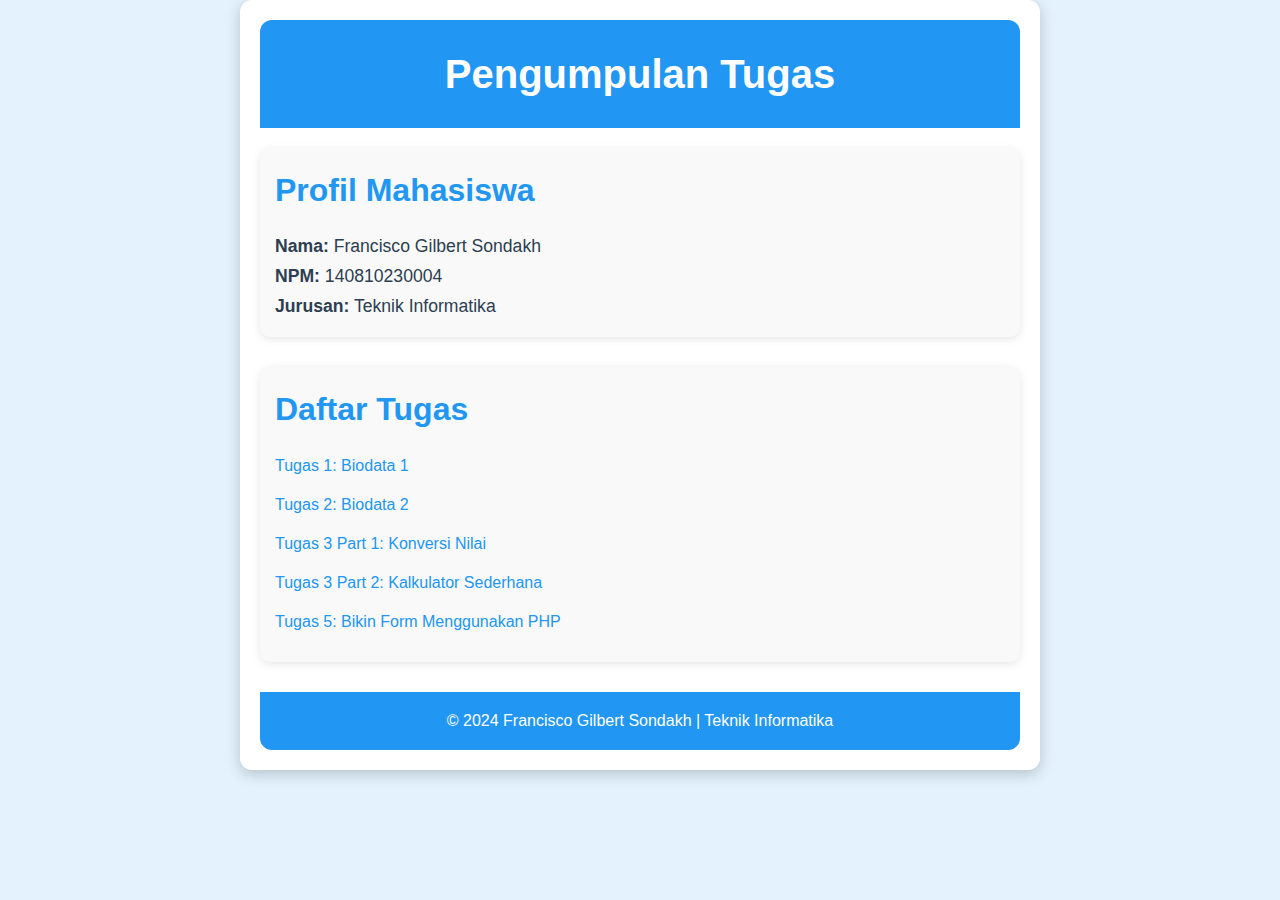
<file: index.html>
<!DOCTYPE html>
<html lang="id">
<head>
    <meta charset="UTF-8">
    <meta name="viewport" content="width=device-width, initial-scale=1.0">
    <title>Pengumpulan Tugas</title>
    <link rel="stylesheet" href="myStyle.css">
</head>
<body>
    <div class="container">
        <header class="header">
            <h1>Pengumpulan Tugas</h1>
        </header>

        <main class="main-content">
            <section class="profile-section">
                <h2>Profil Mahasiswa</h2>
                <div class="profile-info">
                    <p><strong>Nama:</strong> Francisco Gilbert Sondakh</p>
                    <p><strong>NPM:</strong> 140810230004</p>
                    <p><strong>Jurusan:</strong> Teknik Informatika</p>
                </div>
            </section>

            <section class="assignments-section">
                <h2>Daftar Tugas</h2>
                <ul class="assignments-list">
                    <li>
                        <a href="./tugas 1/tugas1.html" target="_blank">Tugas 1: Biodata 1</a>
                    </li>
                    <li>
                        <a href="./tugas 2/biodata.html" target="_blank">Tugas 2: Biodata 2</a>
                    </li>
                    <li>
                        <a href="./tugas 3/soal 1/penilaian.html" target="_blank">Tugas 3 Part 1: Konversi Nilai</a>
                    </li>
                    <li>
                        <a href="./tugas 3/soal 2/calculator.html" target="_blank">Tugas 3 Part 2: Kalkulator Sederhana</a>
                    </li>
                    <li>
                        <a href="https://github.com/NoelianYT/tugas-5-pemweb-francisco-gilbert-sondakh-140810230004.git" target="_blank">Tugas 5: Bikin Form Menggunakan PHP</a>
                    </li>
                </ul>
            </section>
        </main>

        <footer class="footer">
            <p>&copy; 2024 Francisco Gilbert Sondakh | Teknik Informatika</p>
        </footer>
    </div>
</body>
</html>
</file>
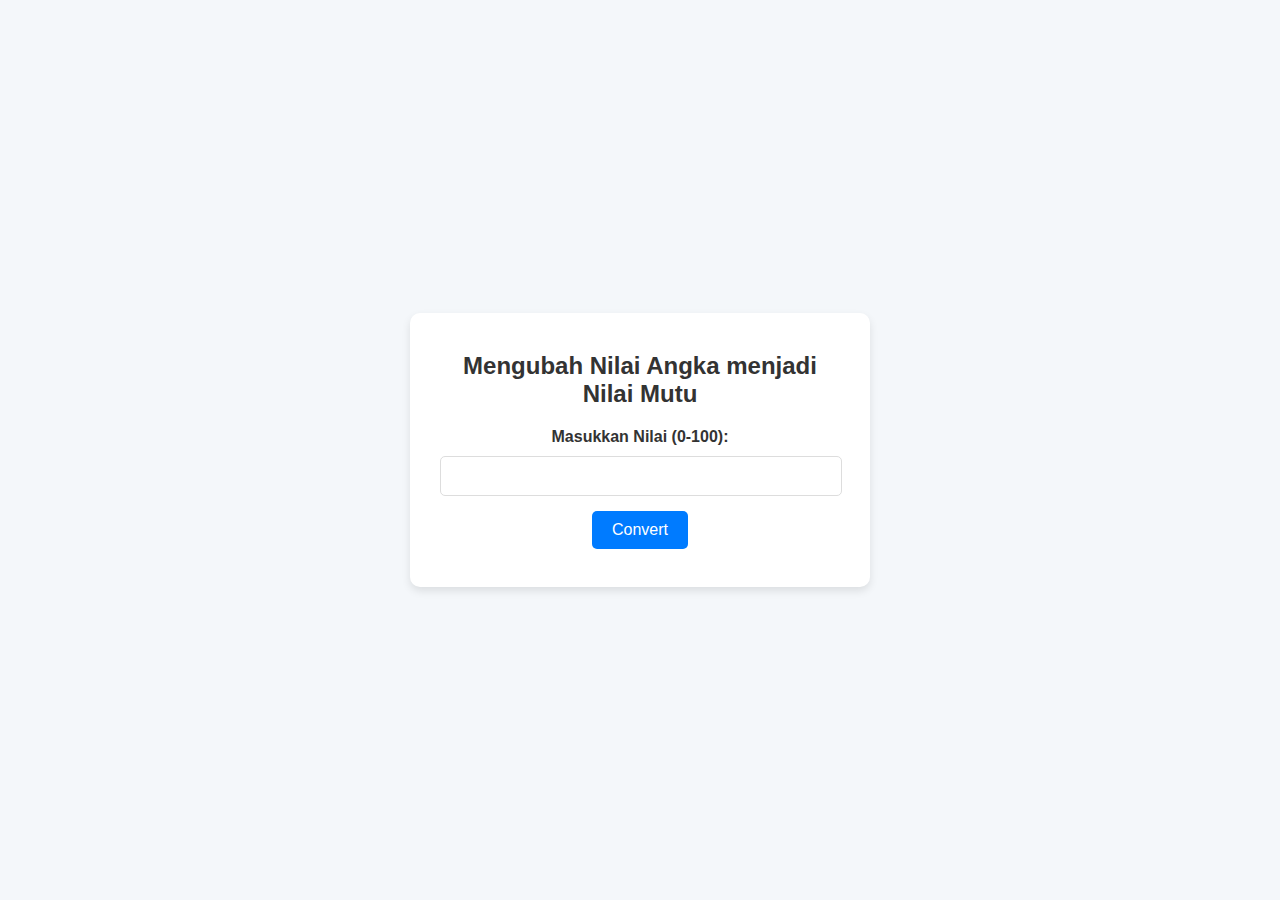
<file: tugas 3/soal 1/penilaian.html>
<!DOCTYPE html>
<html lang="en">
<head>
    <meta charset="UTF-8">
    <meta name="viewport" content="width=device-width, initial-scale=1.0">
    <title>Pengubah Nilai</title>
    <link rel="stylesheet" href="myStyles.css">
</head>
<body>
    <div class="container">
        <h2>Mengubah Nilai Angka menjadi Nilai Mutu</h2>
        <label for="gradeInput">Masukkan Nilai (0-100):</label>
        <input type="number" id="gradeInput" min="0" max="100">
        <button onclick="convertGrade()">Convert</button>
        <p id="result"></p>
    </div>    
    <script src="script.js"></script>
</body>
</html>
</file>
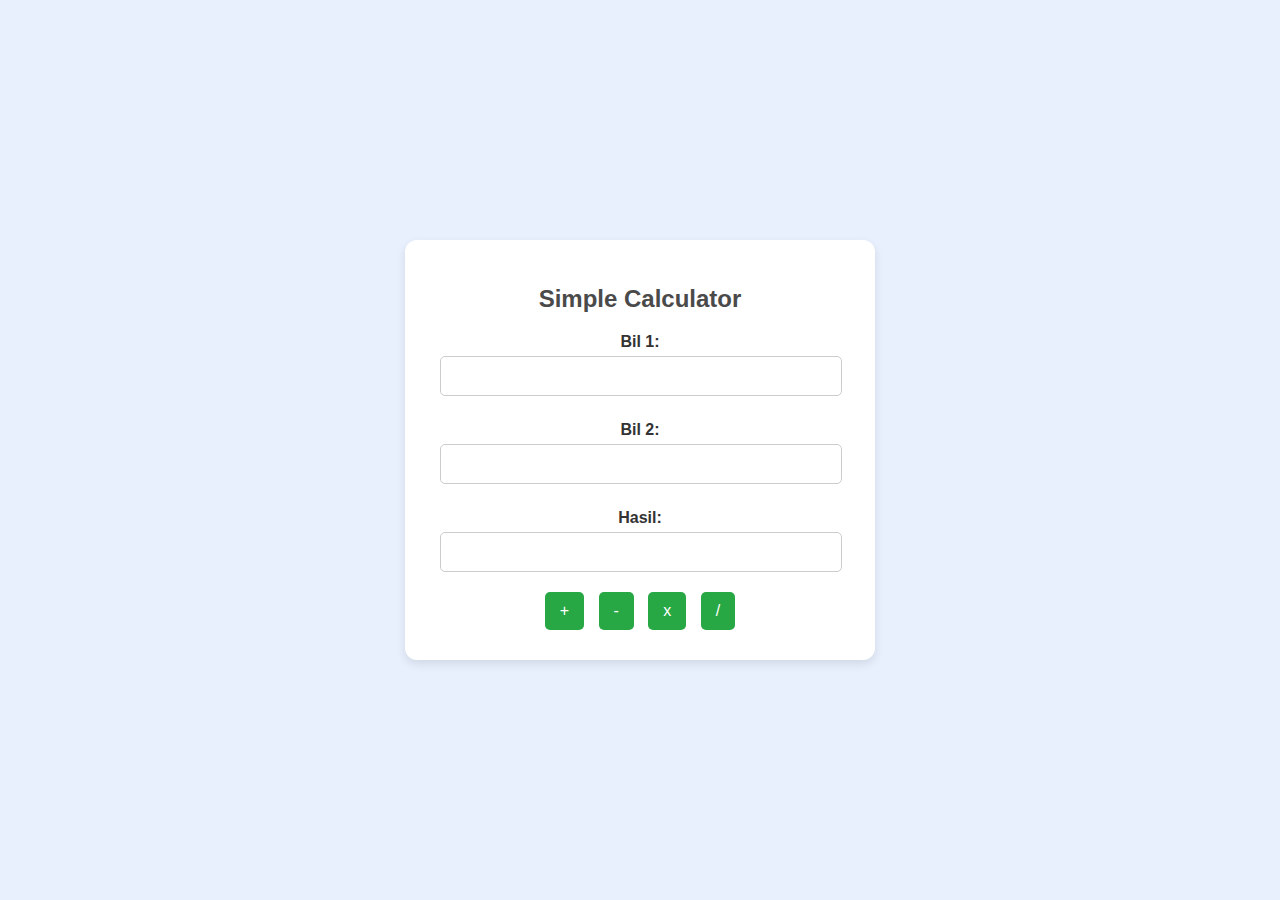
<file: tugas 3/soal 2/calculator.html>
<!DOCTYPE html>
<html lang="en">
<head>
    <meta charset="UTF-8">
    <meta name="viewport" content="width=device-width, initial-scale=1.0">
    <title>Simple Calculator</title>
    <link rel="stylesheet" href="calculator-styles.css">
</head>
<body>
    <div class="calculator-container">
        <h2>Simple Calculator</h2>
        <label for="num1">Bil 1:</label>
        <input type="number" id="num1"><br>
    
        <label for="num2">Bil 2:</label>
        <input type="number" id="num2"><br>
    
        <label for="result">Hasil:</label>
        <input type="text" id="result" readonly><br>
    
        <button onclick="calculate('+')">+</button>
        <button onclick="calculate('-')">-</button>
        <button onclick="calculate('*')">x</button>
        <button onclick="calculate('/')">/</button>
    </div>
    

    <script src="calculator-script.js"></script>
</body>
</html>
</file>
<file: myStyle.css>
* {
    margin: 0;
    padding: 0;
    box-sizing: border-box;
    font-family: 'Verdana', sans-serif;
}

body {
    background-color: #e3f2fd;
    color: #2c3e50;
    line-height: 1.7;
}

.container {
    max-width: 800px;
    margin: 0 auto;
    padding: 20px;
    background-color: #ffffff;
    border-radius: 12px;
    box-shadow: 0 4px 15px rgba(0, 0, 0, 0.2);
}

.header {
    background-color: #2196f3;
    color: #ffffff;
    padding: 20px;
    text-align: center;
    border-radius: 12px 12px 0 0;
}

.header h1 {
    font-size: 2.5rem;
    font-weight: bold;
}

.main-content {
    margin-top: 20px;
}

.profile-section, .assignments-section {
    margin-bottom: 30px;
    padding: 15px;
    border-radius: 10px;
    background-color: #f9f9f9;
    box-shadow: 0 2px 8px rgba(0, 0, 0, 0.1);
}

.profile-section h2, .assignments-section h2 {
    font-size: 2rem;
    margin-bottom: 15px;
    color: #2196f3;
}

.profile-info {
    font-size: 1.1rem;
}

.assignments-list {
    list-style: none;
    padding: 0;
}

.assignments-list li {
    margin-bottom: 12px;
}

.assignments-list a {
    text-decoration: none;
    color: #2196f3;
    font-weight: 500;
    transition: color 0.3s;
}

.assignments-list a:hover {
    color: #1976d2;
}

.footer {
    background-color: #2196f3;
    color: #ffffff;
    text-align: center;
    padding: 15px;
    border-radius: 0 0 12px 12px;
    margin-top: 20px;
}
</file>
<file: tugas 3/soal 1/myStyles.css>
body {
    font-family: Arial, sans-serif;
    background-color: #f4f7fa;
    color: #333;
    display: flex;
    justify-content: center;
    align-items: center;
    height: 100vh;
    margin: 0;
}

.container {
    background-color: #fff;
    padding: 20px 30px;
    border-radius: 10px;
    box-shadow: 0 4px 8px rgba(0, 0, 0, 0.1);
    text-align: center;
    max-width: 400px;
    width: 100%;
}

h2 {
    margin-bottom: 20px;
}

label {
    display: block;
    margin-bottom: 10px;
    font-weight: bold;
}

input[type="number"] {
    width: calc(100% - 20px);
    padding: 10px;
    margin-bottom: 15px;
    border: 1px solid #ddd;
    border-radius: 5px;
    font-size: 16px;
}

button {
    padding: 10px 20px;
    border: none;
    background-color: #007bff;
    color: white;
    border-radius: 5px;
    cursor: pointer;
    font-size: 16px;
    transition: background-color 0.3s ease;
}

button:hover {
    background-color: #0056b3;
}

#result {
    margin-top: 15px;
    font-size: 18px;
    color: #007bff;
}
</file>
<file: tugas 3/soal 2/calculator-styles.css>
body {
    font-family: Arial, sans-serif;
    background-color: #e8f0fe;
    display: flex;
    justify-content: center;
    align-items: center;
    height: 100vh;
    margin: 0;
}

.calculator-container {
    background-color: #fff;
    padding: 25px 35px;
    border-radius: 12px;
    box-shadow: 0 4px 10px rgba(0, 0, 0, 0.1);
    text-align: center;
    max-width: 400px;
    width: 100%;
}

h2 {
    margin-bottom: 20px;
    color: #4a4a4a;
}

label {
    display: block;
    margin: 10px 0 5px;
    font-weight: bold;
    color: #333;
}

input[type="number"], input[type="text"] {
    width: calc(100% - 20px);
    padding: 10px;
    border: 1px solid #ccc;
    border-radius: 5px;
    margin-bottom: 15px;
    font-size: 16px;
}

button {
    padding: 10px 15px;
    margin: 5px;
    border: none;
    border-radius: 5px;
    font-size: 16px;
    background-color: #28a745;
    color: white;
    cursor: pointer;
    transition: background-color 0.3s ease;
}

button:hover {
    background-color: #218838;
}

button:nth-child(4) {
    background-color: #dc3545;
}

button:nth-child(4):hover {
    background-color: #c82333;
}

#result {
    color: #28a745;
    font-weight: bold;
}
</file>
